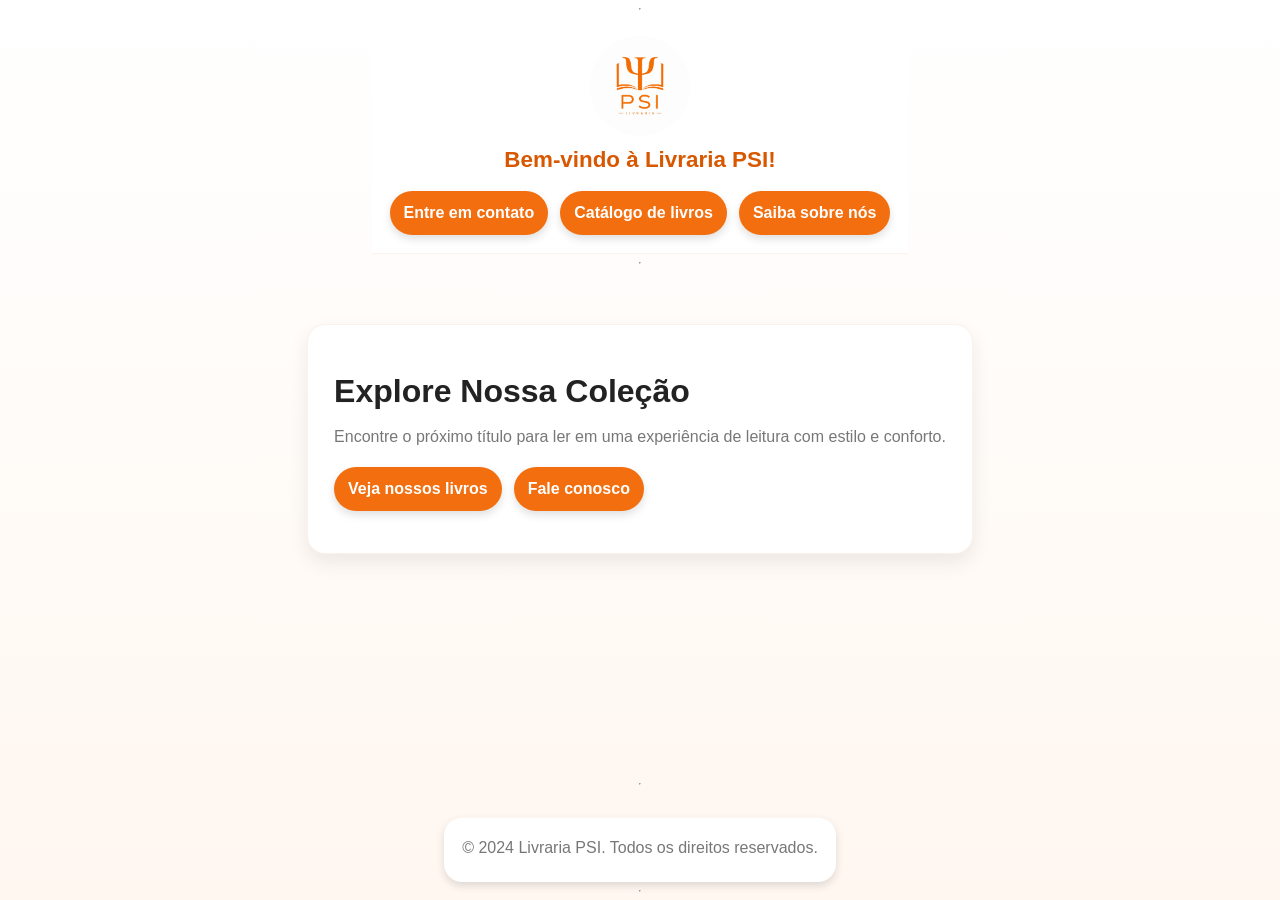
<file: index.html>
<!DOCTYPE html>
<html lang="pt-br">
<head>
    <meta charset="UTF-8">
    <meta name="viewport" content="width=device-width, initial-scale=1.0">
    <title>PSI - Início</title>
    <link rel="stylesheet" href="style.css">
</head>
<body>
<hr>
    <div class="container">
        <header class="site-header">
            <img src="logo.png" alt="Logo" class="logo">
            <h1>Bem-vindo à Livraria PSI!</h1>
            <nav>
                <a href="contato.html" class="btn">Entre em contato</a>
                <a href="livros.html" class="btn">Catálogo de livros</a>
                <a href="sobre.html" class="btn">Saiba sobre nós</a>
            </nav>
        </header>
    </div>
<hr>

    <main class="main-content">
        <section class="hero">
            <div class="index">
                <h2>Explore Nossa Coleção</h2>
                <p>Encontre o próximo título para ler em uma experiência de leitura com estilo e conforto.</p>
                <div class="hero-actions">
                    <a href="livros.html" class="btn">Veja nossos livros</a>
                    <a href="contato.html" class="btn">Fale conosco</a>
                </div>
            </div>
        </section>
    </main>
<hr>
    <footer class="footer">
        <p>&copy; 2024 Livraria PSI. Todos os direitos reservados.</p>
    </footer>
<hr>
</body>
</html>
</file>
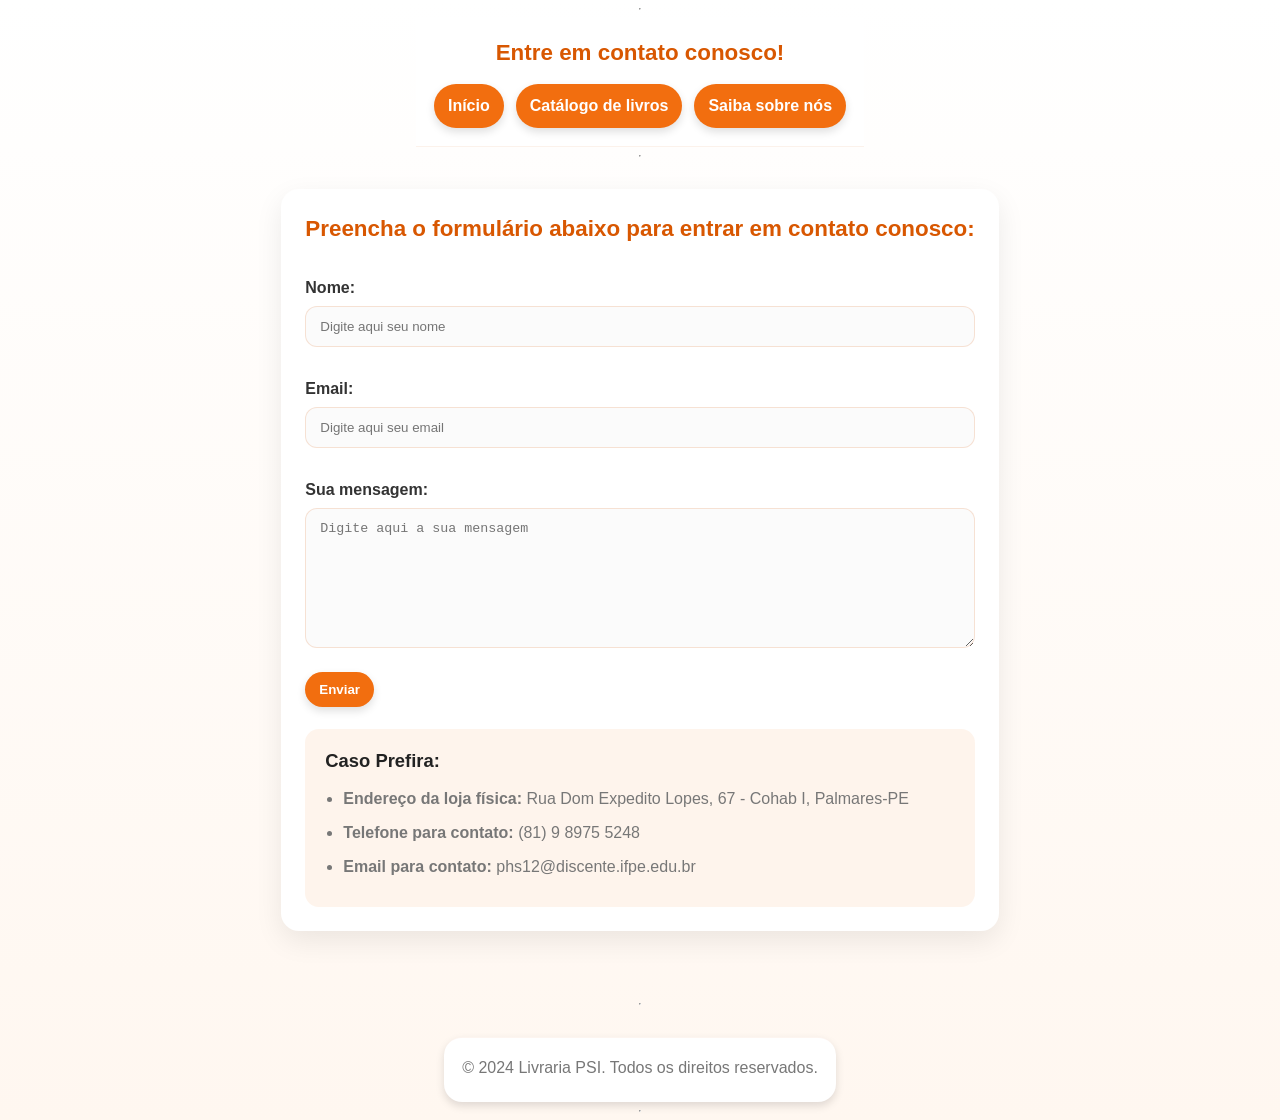
<file: contato.html>
<!DOCTYPE html>
<html lang="pt-br">
<head>
    <meta charset="UTF-8">
    <meta name="viewport" content="width=device-width, initial-scale=1.0">
    <title>PSi - Contato</title>
    <link rel="stylesheet" href="style.css">
</head>
<body>
<hr>
    <div class="container">
        <header class="site-header">
            <h1>Entre em contato conosco!</h1>
                <nav>
                    <a href="index.html" class="btn">Início</a>
                    <a href="livros.html" class="btn">Catálogo de livros</a>
                    <a href="sobre.html" class="btn">Saiba sobre nós</a>
                </nav>
        </header>
    </div>
<hr>
    <main class="main-content">
    <section class="form-section">
    <div class="formulario-container">
        <header>
            <h1>Preencha o formulário abaixo para entrar em contato conosco:</h1>
        </header>
        <form action="#" method="POST" class="formulario">
            <label for="nome"><strong>Nome:</strong></label>
            <input type="text" id="nome" name="nome" placeholder="Digite aqui seu nome">
            <label for="email"><strong>Email:</strong></label>
            <input type="email" id="email" name="email" placeholder="Digite aqui seu email">
            <label for="mensagem"><strong>Sua mensagem:</strong></label>
            <textarea id="mensagem" name="mensagem" placeholder="Digite aqui a sua mensagem"></textarea>
            <button type="submit" class="btn">Enviar</button>
        </form>

        <div class="info-panel">
        <h2>Caso Prefira:</h2>
        <ul>
            <li><strong>Endereço da loja física:</strong> Rua Dom Expedito Lopes, 67 - Cohab I, Palmares-PE</li>
            <li><strong>Telefone para contato:</strong> (81) 9 8975 5248</li>
            <li><strong>Email para contato:</strong> phs12@discente.ifpe.edu.br</li>
        </ul>
        </div>
    </div>
    </section>
    </main>
<hr>
    <footer class="footer">
        <p>&copy; 2024 Livraria PSI. Todos os direitos reservados.</p>
    </footer>
<hr>
</body>
</html>
</file>
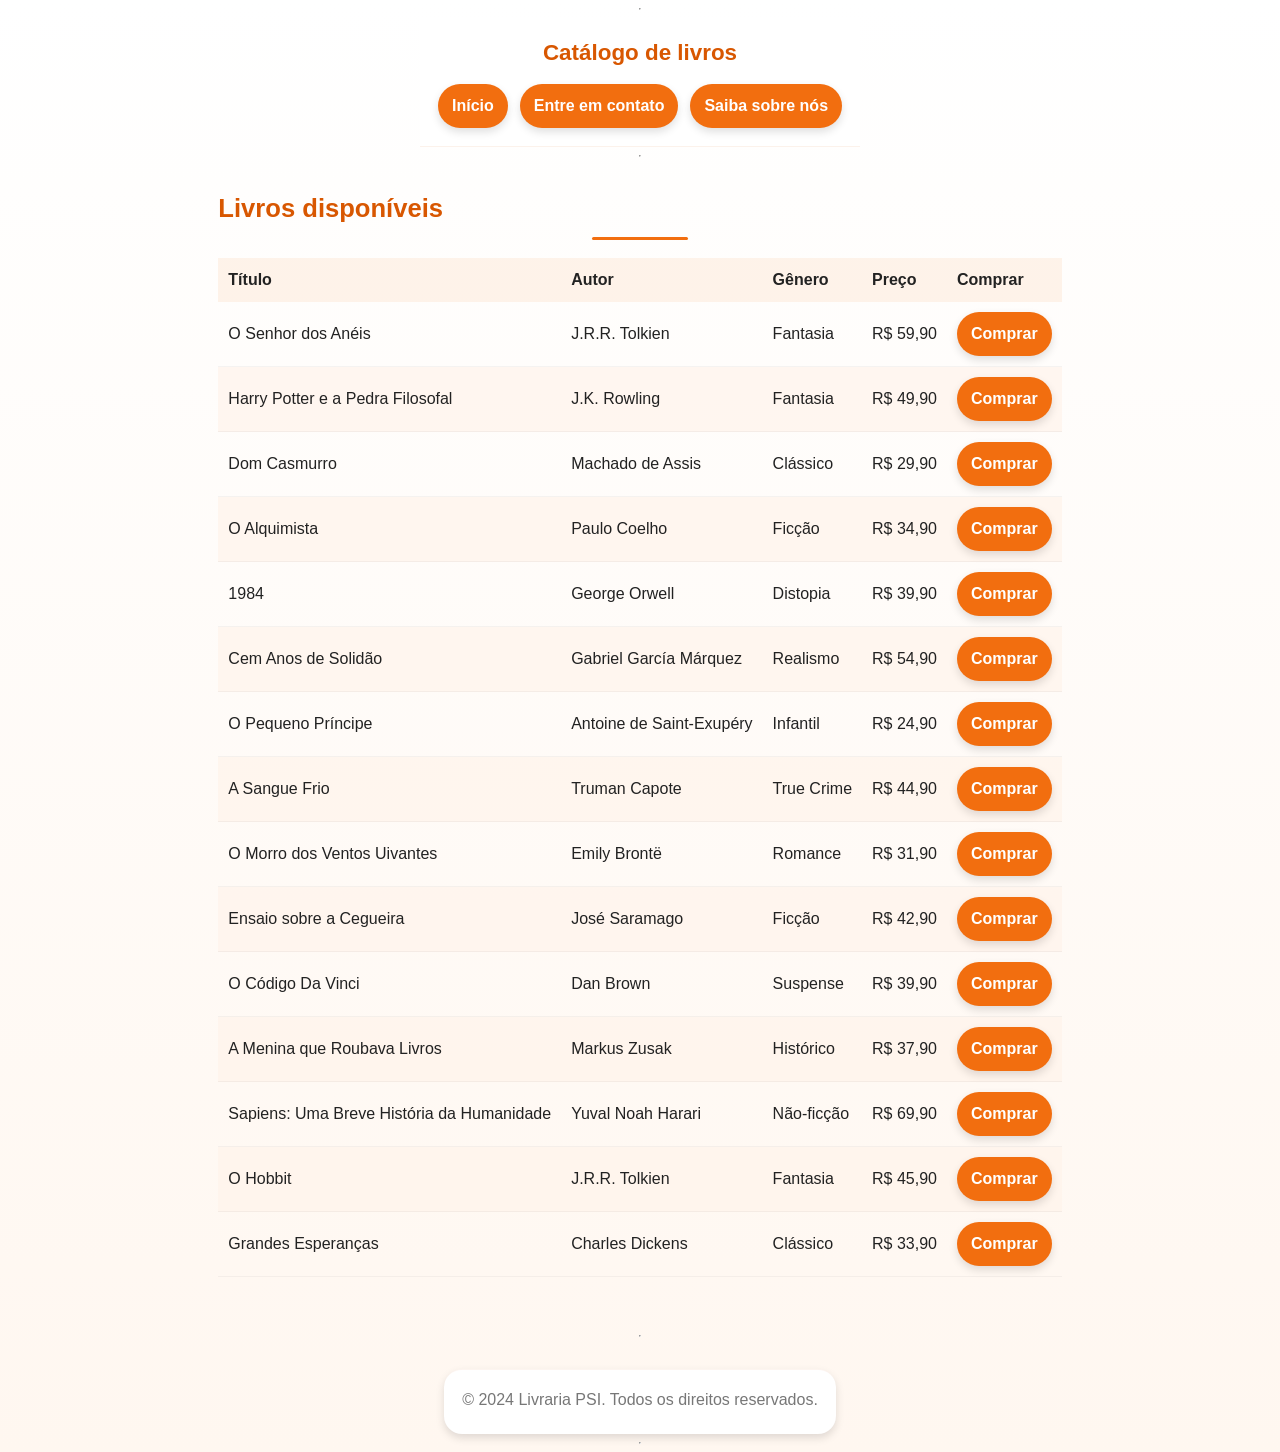
<file: livros.html>
<!DOCTYPE html>
<html lang="pt-br">
<head>
    <meta charset="UTF-8">
    <meta name="viewport" content="width=device-width, initial-scale=1.0">
    <title>PSI - Livros</title>
    <link rel="stylesheet" href="style.css">
</head>
<body>
<hr>    
    <div class="container">
        <header class="site-header">
            <h1>Catálogo de livros</h1>
            <nav>
                <a href="index.html" class="btn">Início</a>
                <a href="contato.html" class="btn">Entre em contato</a>
                <a href="sobre.html" class="btn">Saiba sobre nós</a>
            </nav>
        </header>
    </div>
<hr>   
    <main class="main-content"> 
        <div class="tabela">
            <h1 class="section-title">Livros disponíveis</h1>
            <div class="table-section">
            <table>
                <thead>
                    <tr>
                        <th>Título</th>
                        <th>Autor</th>
                        <th>Gênero</th>
                        <th>Preço</th>
                        <th>Comprar</th>
                    </tr>
                </thead>
                <tbody>
                    <tr>
                        <td>O Senhor dos Anéis</td>
                        <td>J.R.R. Tolkien</td>
                        <td>Fantasia</td>
                        <td>R$ 59,90</td>
                        <td><a href="https://www.amazon.com.br/Senhor-dos-An%C3%A9is-1-3/dp/8595080795" class="btn">Comprar</a></td>
                    </tr>

                    <tr>
                        <td>Harry Potter e a Pedra Filosofal</td>
                        <td>J.K. Rowling</td>
                        <td>Fantasia</td>
                        <td>R$ 49,90</td>
                        <td><a href="https://www.amazon.com.br/Harry-Potter-Pedra-Filosofal/dp/8532530951" class="btn">Comprar</a></td>
                    </tr>

                    <tr>
                        <td>Dom Casmurro</td>
                        <td>Machado de Assis</td>
                        <td>Clássico</td>
                        <td>R$ 29,90</td>
                        <td><a href="https://www.amazon.com.br/Dom-Casmurro-Machado-Assis/dp/8520920965" class="btn">Comprar</a></td>
                    </tr>

                    <tr>
                        <td>O Alquimista</td>
                        <td>Paulo Coelho</td>
                        <td>Ficção</td>
                        <td>R$ 34,90</td>
                        <td><a href="https://www.amazon.com.br/Alquimista-Paulo-Coelho/dp/8575425214" class="btn">Comprar</a></td>
                    </tr>

                    <tr>
                        <td>1984</td>
                        <td>George Orwell</td>
                        <td>Distopia</td>
                        <td>R$ 39,90</td>
                        <td><a href="https://www.amazon.com.br/1984-George-Orwell/dp/8520920965" class="btn">Comprar</a></td>
                    </tr>

                    <tr>
                        <td>Cem Anos de Solidão</td>
                        <td>Gabriel García Márquez</td>
                        <td>Realismo</td>
                        <td>R$ 54,90</td>
                        <td><a href="https://www.amazon.com.br/Cem-Anos-Solid%C3%A3o-Gabriel-Garc%C3%ADa/dp/8520920965" class="btn">Comprar</a></td>
                    </tr>

                    <tr>
                        <td>O Pequeno Príncipe</td>
                        <td>Antoine de Saint-Exupéry</td>
                        <td>Infantil</td>
                        <td>R$ 24,90</td>
                        <td><a href="https://www.amazon.com.br/Pequeno-Pr%C3%ADncipe-Antoine-Saint-Exup%C3%A9ry/dp/8520920965" class="btn">Comprar</a></td>
                    </tr>

                    <tr>
                        <td>A Sangue Frio</td>
                        <td>Truman Capote</td>
                        <td>True Crime</td>
                        <td>R$ 44,90</td>
                        <td><a href="https://www.amazon.com.br/Sangue-Frio-Truman-Capote/dp/8520920965" class="btn">Comprar</a></td>
                    </tr>

                    <tr>
                        <td>O Morro dos Ventos Uivantes</td>
                        <td>Emily Brontë</td>
                        <td>Romance</td>
                        <td>R$ 31,90</td>
                        <td><a href="https://www.amazon.com.br/Morro-dos-Ventos-Uivantes-Emily/dp/8520920965" class="btn">Comprar</a></td>
                    </tr>

                    <tr>
                        <td>Ensaio sobre a Cegueira</td>
                        <td>José Saramago</td>
                        <td>Ficção</td>
                        <td>R$ 42,90</td>
                        <td><a href="https://www.amazon.com.br/Ensaio-sobre-Cegueira-Jos%C3%A9-Saramago/dp/8520920965" class="btn">Comprar</a></td>
                    </tr>

                    <tr>
                        <td>O Código Da Vinci</td>
                        <td>Dan Brown</td>
                        <td>Suspense</td>
                        <td>R$ 39,90</td>
                        <td><a href="https://www.amazon.com.br/C%C3%B3digo-Da-Vinci-Dan-Brown/dp/8520920965" class="btn">Comprar</a></td>
                    </tr>

                    <tr>
                        <td>A Menina que Roubava Livros</td>
                        <td>Markus Zusak</td>
                        <td>Histórico</td>
                        <td>R$ 37,90</td>
                        <td><a href="https://www.amazon.com.br/Menina-que-Roubava-Livros/dp/8520920965" class="btn">Comprar</a></td>
                    </tr>

                    <tr>
                        <td>Sapiens: Uma Breve História da Humanidade</td>
                        <td>Yuval Noah Harari</td>
                        <td>Não-ficção</td>
                        <td>R$ 69,90</td>
                        <td><a href="https://www.amazon.com.br/Sapiens-Breve-Hist%C3%B3ria-Humanidade/dp/8520920965" class="btn">Comprar</a></td>
                    </tr>

                    <tr>
                        <td>O Hobbit</td>
                        <td>J.R.R. Tolkien</td>
                        <td>Fantasia</td>
                        <td>R$ 45,90</td>
                        <td><a href="https://www.amazon.com.br/Hobbit-J-R-R-Tolkien/dp/8520920965" class="btn">Comprar</a></td>
                    </tr>

                    <tr>
                        <td>Grandes Esperanças</td>
                        <td>Charles Dickens</td>
                        <td>Clássico</td>
                        <td>R$ 33,90</td>
                        <td><a href="https://www.amazon.com.br/Grandes-Esperan%C3%A7as-Charles-Dickens/dp/8520920965" class="btn">Comprar</a></td>
                    </tr>
                </tbody>
            </table>
            </div>
        </div>
    </main>
<hr>
    <footer class="footer">
        <p>&copy; 2024 Livraria PSI. Todos os direitos reservados.</p>
    </footer>
<hr>
</body>
</html>
</file>
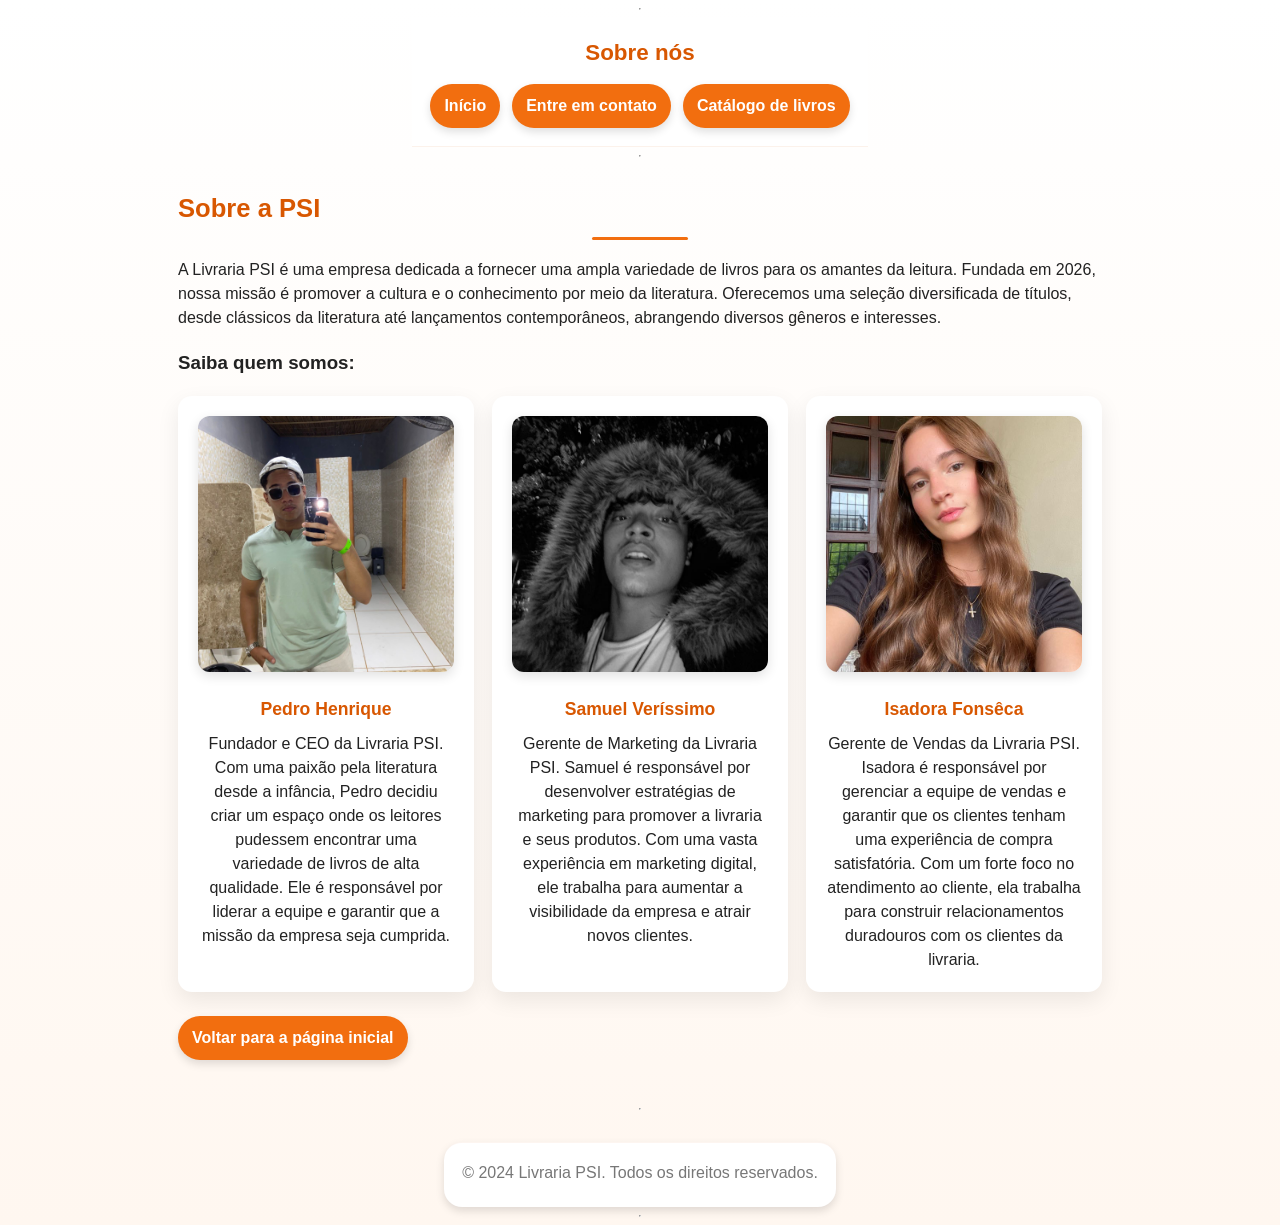
<file: sobre.html>
<!DOCTYPE html>
<html lang="pt-br">
<head>
    <meta charset="UTF-8">
    <meta name="viewport" content="width=device-width, initial-scale=1.0">
    <title>PSI - Sobre Nós</title>
    <link rel="stylesheet" href="style.css">
</head>
<body>
    <hr>    
        <div class="container">
            <header class="site-header">
                <h1>Sobre nós</h1>
                    <nav>
                        <a href="index.html" class="btn">Início</a>
                        <a href="contato.html" class="btn">Entre em contato</a>
                        <a href="livros.html" class="btn">Catálogo de livros</a>
                    </nav>
            </header>
        </div>
    <hr>             
        <main class="main-content">
            <h1 class="section-title">Sobre a PSI</h1>
            <p>A Livraria PSI é uma empresa dedicada a fornecer uma ampla variedade de livros para os amantes da leitura. Fundada em 2026, nossa missão é promover a cultura e o conhecimento por meio da literatura. Oferecemos uma seleção diversificada de títulos, desde clássicos da literatura até lançamentos contemporâneos, abrangendo diversos gêneros e interesses.</p>
            <h3>Saiba quem somos:</h3>
            <div class="team-grid">
                <div class="card-pedro">
                    <img src="pedro.jpeg" alt="Pedro PSI">
                    <strong>Pedro Henrique</strong>
                    <p class="texto-pedro">Fundador e CEO da Livraria PSI. Com uma paixão pela literatura desde a infância, Pedro decidiu criar um espaço onde os leitores pudessem encontrar uma variedade de livros de alta qualidade. Ele é responsável por liderar a equipe e garantir que a missão da empresa seja cumprida.</p>
                </div>
                <div class="card-samuel">
                    <img src="samuel.jpeg" alt="Samuel PSI">
                    <strong>Samuel Veríssimo</strong>
                    <p class="texto-samuel">Gerente de Marketing da Livraria PSI. Samuel é responsável por desenvolver estratégias de marketing para promover a livraria e seus produtos. Com uma vasta experiência em marketing digital, ele trabalha para aumentar a visibilidade da empresa e atrair novos clientes.</p>
                </div>
                <div class="card-isadora">
                    <img src="isadora.jpeg" alt="Isadora PSI">
                    <strong>Isadora Fonsêca</strong>
                    <p class="texto-isadora">Gerente de Vendas da Livraria PSI. Isadora é responsável por gerenciar a equipe de vendas e garantir que os clientes tenham uma experiência de compra satisfatória. Com um forte foco no atendimento ao cliente, ela trabalha para construir relacionamentos duradouros com os clientes da livraria.</p>
                </div>
            </div>
            <a href="index.html" class="btn">Voltar para a página inicial</a>
        </main>
<hr>
        <footer class="footer">
            <p>&copy; 2024 Livraria PSI. Todos os direitos reservados.</p>
        </footer>
<hr>        
</body>
</html>
</file>
<file: style.css>
:root {
  --primary: #f26e0f;
  --primary-dark: #d85701;
  --surface: #fff;
  --muted: #777;
}

* {
  box-sizing: border-box;
}

body {
  margin: 0;
  font-family: "Segoe UI", Arial, sans-serif;
  background: linear-gradient(180deg, #fff 0, #fff7f0 100%);
  color: #222;
  line-height: 1.5;
  min-height: 100vh;
  display: flex;
  flex-direction: column;
}

.container,
.site-header .container,
.main-content {
  max-width: 960px;
  margin: 0 auto;
}

.container {
  padding: 0 18px;
}

.site-header {
  background: var(--surface);
  border-bottom: 1px solid rgba(216, 87, 1, 0.08);
  padding: 18px 18px;
  position: sticky;
  top: 0;
  text-align: center;
}

.site-header .container {
  display: flex;
  flex-direction: column;
  align-items: center;
  justify-content: center;
  gap: 1rem;
}

.logo {
  width: 100px;
  border-radius: 999px;
}

.site-header h1,
.formulario-container header h1 {
  margin: 0;
  color: var(--primary-dark);
}

.site-header h1 {
  font-size: 1.4rem;
  margin-bottom: 14px;
}

nav {
  display: flex;
  flex-wrap: wrap;
  justify-content: center;
  gap: .75rem;
}

nav a {
  color: #fff;
}

.hero {
  max-width: 920px;
  margin: 28px auto;
  padding: 42px 26px;
  border-radius: 18px;
  background: var(--surface);
  border: 1px solid rgba(216, 87, 1, 0.08);
  animation: fadeIn .5s ease;
  text-align: left;
  box-shadow: 0 8px 20px rgba(0, 0, 0, 0.08);
}

.hero h2 {
  margin: 0 0 10px;
  font-size: 2rem;
  text-shadow: 0 1px 0 rgba(0, 0, 0, 0.04);
}

.hero p {
  color: var(--muted);
  margin: 0 0 12px;
}

.hero-actions,
.info-panel ul {
  display: flex;
  gap: 12px;
}

.hero-actions {
  flex-wrap: wrap;
  margin-top: 18px;
}

.main-content {
  padding: 24px 18px 40px;
  flex: 1;
}

.section-title {
  font-size: 1.6rem;
  text-align: left;
  color: var(--primary-dark);
  margin: 0 0 18px;
}

.section-title::after {
  content: "";
  display: block;
  height: 3px;
  width: 96px;
  background: var(--primary);
  margin: 10px auto;
  border-radius: 999px;
}

.team-grid {
  display: grid;
  grid-template-columns: repeat(auto-fit, minmax(260px, 1fr));
  gap: 18px;
  margin: 18px 0 24px;
}

.index,
.tabela,
.formulario-container {
  width: 100%;
  margin: 0;
  text-align: left;
}

.form-section {
  max-width: 760px;
  margin: 0 auto;
  padding: 0 0 24px;
}

.formulario-container {
  background: var(--surface);
  padding: 24px;
  border-radius: 18px;
  box-shadow: 0 10px 28px rgba(0, 0, 0, 0.08);
}

.formulario-container header h1 {
  font-size: 1.4rem;
  margin: 0 0 18px;
  line-height: 1.4;
}

.formulario {
  display: flex;
  flex-direction: column;
}

.formulario label {
  margin: 14px 0 6px;
  color: #333;
  font-weight: 600;
}

.formulario input,
.formulario textarea {
  width: 100%;
  padding: 12px 14px;
  border: 1px solid rgba(216, 87, 1, 0.16);
  border-radius: 12px;
  background: #fbfbfb;
  margin-bottom: 16px;
}

.formulario textarea {
  min-height: 140px;
  resize: vertical;
}

.formulario .btn {
  width: fit-content;
  margin-top: 8px;
}

.info-panel {
  background: rgba(242, 110, 15, 0.08);
  padding: 18px 20px;
  border-radius: 14px;
  margin-top: 22px;
}

.info-panel h2 {
  margin: 0 0 12px;
  font-size: 1.15rem;
}

.info-panel ul {
  margin: 0;
  padding-left: 18px;
  color: var(--muted);
  display: block;
}

.info-panel li,
.team-grid > div p {
  margin-bottom: 10px;
}

.team-grid > div {
  background: var(--surface);
  padding: 20px;
  border-radius: 14px;
  box-shadow: 0 8px 22px rgba(0, 0, 0, 0.08);
  display: flex;
  flex-direction: column;
  align-items: center;
  text-align: center;
  gap: 10px;
}

.team-grid img {
  width: 100%;
  display: block;
  margin: 0 0 14px 0;
  border-radius: 12px;
  box-shadow: 0 4px 12px rgba(0, 0, 0, 0.12);
}

.team-grid strong {
  display: block;
  margin: 0;
  font-size: 1.1rem;
  color: var(--primary-dark);
}

.card p,
.team-grid > div p {
  margin: 0;
  word-break: break-word;
}

table {
  width: 100%;
  border-collapse: collapse;
  margin: 10px 0;
}

/* keep table text left-aligned for readability */
table,
thead th,
tbody td {
  text-align: left;
}

thead th,
tbody td {
  padding: 10px;
}

thead th {
  background: rgba(242, 110, 15, 0.08);
}

tbody td {
  border-bottom: 1px solid rgba(0, 0, 0, 0.04);
}

tbody tr:nth-child(even) {
  background: rgba(255, 244, 236, 0.7);
}

.btn {
  display: inline-block;
  padding: 10px 14px;
  border-radius: 999px;
  background: var(--primary);
  color: #fff;
  text-decoration: none;
  font-weight: 700;
  border: none;
  transition: transform .18s ease, background .18s ease;
  box-shadow: 0 4px 8px rgba(0, 0, 0, 0.125);
}

.btn:hover {
  transform: translateY(-2px);
  background: var(--primary-dark);
}

.footer {
  max-width: 960px;
  margin: 24px auto 0;
  padding: 18px 18px 22px;
  text-align: center;
  border-top: 1px solid rgba(216, 87, 1, 0.06);
  background: var(--surface);
  border-radius: 18px;
  box-shadow: 0 4px 8px rgba(0, 0, 0, 0.125);
}

.footer p {
  margin: 0;
  color: var(--muted);
}

.card-pedro:hover,
.card-samuel:hover,
.card-isadora:hover {
  transform: translateY(-4px);
  box-shadow: 0 0 24px #d8570180;
  transition-duration: 0.5s;
  color: #d85701; 
}
</file>
